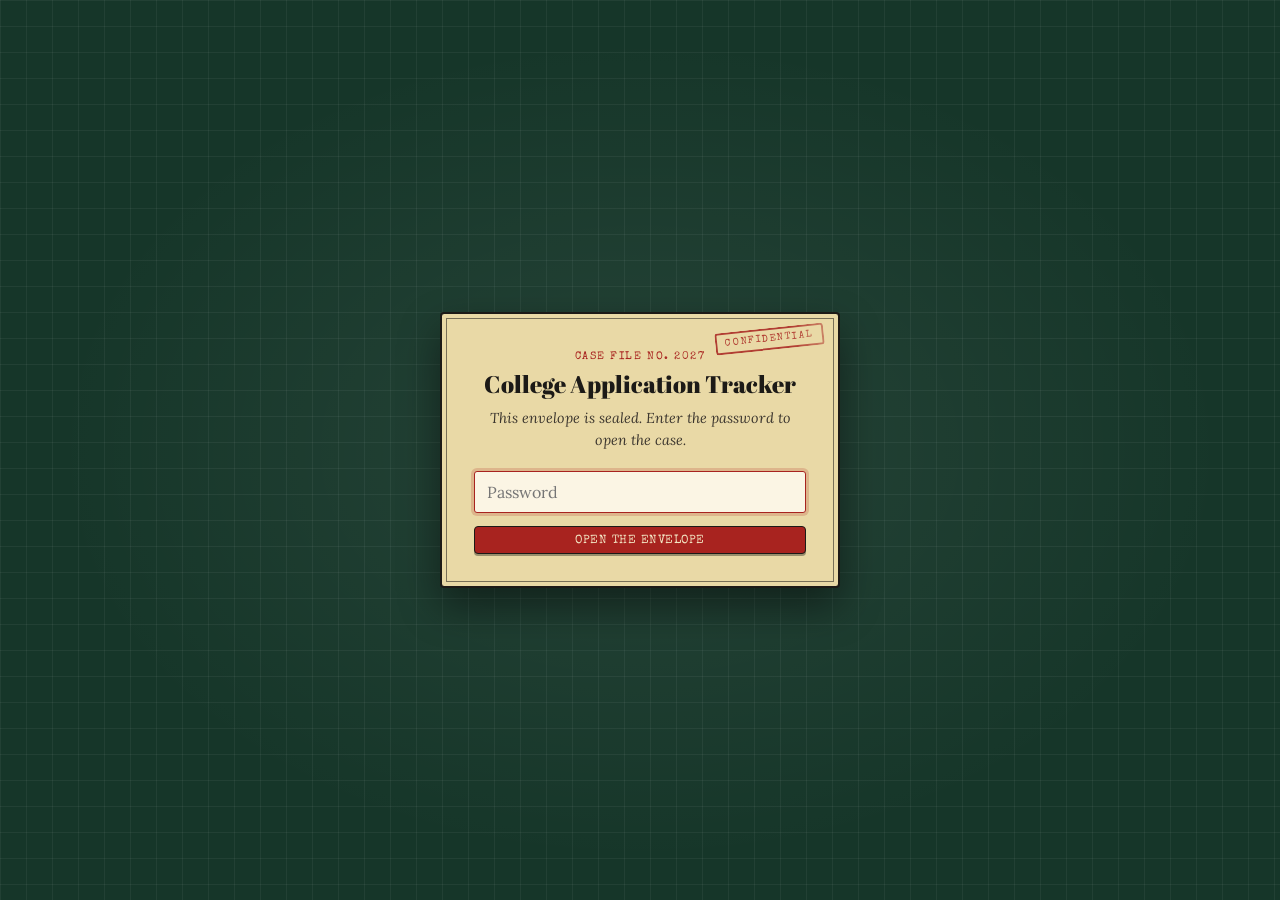
<file: index.html>
<!DOCTYPE html>
<html lang="en">
<head>
  <meta charset="UTF-8">
  <meta name="viewport" content="width=device-width, initial-scale=1.0">
  <title>College Application Tracker &mdash; Case File 2027</title>
  <link rel="preconnect" href="https://fonts.googleapis.com">
  <link rel="preconnect" href="https://fonts.gstatic.com" crossorigin>
  <link href="https://fonts.googleapis.com/css2?family=Abril+Fatface&family=Special+Elite&family=Lora:ital,wght@0,400;0,600;0,700;1,400&display=swap" rel="stylesheet">
  <link rel="stylesheet" href="style.css">
</head>
<body class="locked">
  <!-- Password gate: shown until the correct password is entered. -->
  <div class="auth-gate" id="auth-gate">
    <form class="auth-box" id="auth-form" autocomplete="off">
      <span class="stamp">Confidential</span>
      <p class="auth-eyebrow">Case File No. 2027</p>
      <h1 class="auth-title">College Application Tracker</h1>
      <p class="auth-prompt">This envelope is sealed. Enter the password to open the case.</p>
      <input type="password" id="auth-input" class="auth-input"
             placeholder="Password" autocomplete="current-password" aria-label="Password" />
      <button type="submit" class="btn btn-primary auth-submit">Open the envelope</button>
      <p class="auth-error" id="auth-error" hidden>Incorrect password &mdash; try again.</p>
    </form>
  </div>

  <div class="board">
  <header class="board-head">
    <div class="brand">
      <span class="brand-mark" aria-hidden="true">
        <svg viewBox="0 0 24 24" width="22" height="22" fill="none" stroke="currentColor" stroke-width="2.4" stroke-linecap="round"><circle cx="10" cy="10" r="6.5"/><path d="M15 15l6 6"/></svg>
      </span>
      <div class="brand-text">
        <h1>College Application Tracker</h1>
        <p class="subtitle">Case file &bull; 2026&ndash;27 application cycle &bull; entering Fall 2027</p>
      </div>
    </div>

    <!-- Stats Dashboard: one card per suspect -->
    <section class="stats-bar" id="stats-bar" aria-label="Application counts">
      <div class="stat-card stat-total">
        <span class="stat-number" id="stat-total">0</span>
        <span class="stat-label">Total</span>
      </div>
      <div class="stat-card stat-researching">
        <span class="stat-number" id="stat-researching">0</span>
        <span class="stat-label">Researching</span>
      </div>
      <div class="stat-card stat-in-progress">
        <span class="stat-number" id="stat-in-progress">0</span>
        <span class="stat-label">In Progress</span>
      </div>
      <div class="stat-card stat-submitted">
        <span class="stat-number" id="stat-submitted">0</span>
        <span class="stat-label">Submitted</span>
      </div>
      <div class="stat-card stat-accepted">
        <span class="stat-number" id="stat-accepted">0</span>
        <span class="stat-label">Accepted</span>
      </div>
      <div class="stat-card stat-rejected">
        <span class="stat-number" id="stat-rejected">0</span>
        <span class="stat-label">Rejected</span>
      </div>
    </section>
  </header>

  <main>
    <!-- Controls -->
    <section class="controls">
      <button class="btn btn-primary" id="btn-add">+ Add College</button>
      <button class="btn btn-secondary" id="btn-bulk-add">Bulk Add</button>
    <section class="profile-panel" id="profile-panel">
      <button class="profile-toggle" id="profile-toggle">
        <span class="profile-toggle-label">My Profile</span>
        <span class="profile-toggle-summary" id="profile-summary"></span>
        <span class="profile-toggle-arrow" id="profile-arrow">&#9660;</span>
      </button>
      <div class="profile-body" id="profile-body" hidden>
        <p class="panel-room">The Study &mdash; your credentials, used to score fit</p>
        <div class="form-row">
          <div class="form-group">
            <label for="profile-gpa">GPA (unweighted, 0&ndash;4.0)</label>
            <input type="number" id="profile-gpa" min="0" max="4.0" step="0.01" placeholder="e.g. 3.85" />
          </div>
          <div class="form-group">
            <label for="profile-sat">SAT Score (400&ndash;1600)</label>
            <input type="number" id="profile-sat" min="400" max="1600" step="10" placeholder="e.g. 1450" />
          </div>
          <div class="form-group">
            <label for="profile-act">ACT Score (1&ndash;36)</label>
            <input type="number" id="profile-act" min="1" max="36" step="1" placeholder="e.g. 33" />
          </div>
        </div>
        <div class="form-row">
          <div class="form-group">
            <label for="profile-aps">AP / IB / Honors Courses</label>
            <input type="number" id="profile-aps" min="0" step="1" placeholder="e.g. 8" />
          </div>
          <div class="form-group">
            <label for="profile-ec-strength">Extracurricular Strength</label>
            <select id="profile-ec-strength">
              <option value="">-- Select --</option>
              <option value="1">Low</option>
              <option value="2">Average</option>
              <option value="3">Strong</option>
              <option value="4">Exceptional</option>
            </select>
          </div>
          <div class="form-group">
            <label>&nbsp;</label>
            <button class="btn btn-primary" id="profile-save">Save Profile</button>
          </div>
        </div>
      </div>
    </section>

    <section class="ranker-panel" id="ranker-panel">
      <button class="ranker-toggle" id="ranker-toggle">
        <span class="ranker-toggle-label">Preference Ranker</span>
        <span class="ranker-toggle-summary" id="ranker-summary"></span>
        <span class="ranker-toggle-arrow" id="ranker-arrow">&#9660;</span>
      </button>
      <div class="ranker-body" id="ranker-body" hidden>
        <p class="panel-room">The Library &mdash; order the suspects by preference</p>
        <p class="ranker-instructions">Drag colleges to order them by personal preference &mdash; <strong>#1 is your top choice</strong>. Use the arrows if you prefer not to drag. Your ranking is saved automatically.</p>
        <ol class="ranker-list" id="ranker-list"></ol>
      </div>
    </section>

      <button class="btn btn-secondary" id="btn-export">Export</button>
      <button class="btn btn-secondary" id="btn-import">Import</button>
      <button class="btn btn-secondary" id="btn-sync">Sync</button>
      <input type="file" id="import-file" accept="application/json,.json" hidden />
      <div class="controls-right">
        <div class="view-toggle" role="group" aria-label="View">
          <button type="button" class="view-btn" id="view-board" aria-pressed="true">Board</button>
          <button type="button" class="view-btn" id="view-table" aria-pressed="false">Ledger</button>
        </div>
        <input type="text" id="search-input" placeholder="Search colleges..." aria-label="Search colleges" />
        <select id="filter-status" aria-label="Filter by status">
          <option value="all">All statuses</option>
          <option value="Researching">Researching</option>
          <option value="In Progress">In Progress</option>
          <option value="Submitted">Submitted</option>
          <option value="Accepted">Accepted</option>
          <option value="Rejected">Rejected</option>
          <option value="Waitlisted">Waitlisted</option>
          <option value="Deferred">Deferred</option>
          <option value="Withdrawn">Withdrawn</option>
        </select>
        <select id="sort-by" aria-label="Sort">
          <option value="preference">Sort: Preference</option>
          <option value="deadline">Sort: Deadline</option>
          <option value="name">Sort: Name</option>
          <option value="status">Sort: Status</option>
          <option value="added">Sort: Date Added</option>
          <option value="fit">Sort: Fit</option>
        </select>
      </div>
    </section>

    <!-- Game Board: one room per college -->
    <section class="game-board" id="game-board" aria-label="College board">
      <div class="room-grid" id="room-grid"></div>
      <div class="empty-state board-empty" id="board-empty" hidden>
        <p>No suspects on the board yet. Click <strong>+ Add College</strong> to open the case.</p>
      </div>
    </section>

    <!-- Application Table (the ledger view) -->
    <section class="table-container" id="table-container" hidden>
      <table id="app-table">
        <thead>
          <tr>
            <th class="col-rank">Rank</th>
            <th class="col-name">College</th>
            <th class="col-fit">Fit</th>
            <th class="col-enrollment">Size</th>
            <th class="col-programs">Programs</th>
            <th class="col-type">Type</th>
            <th class="col-deadline">Deadline</th>
            <th class="col-status">Status</th>
            <th class="col-checklist" title="Essays, Letters of Rec, Transcript, Test Scores, Financial Aid, Interview">Notebook</th>
            <th class="col-decision">Decision</th>
            <th class="col-notes">Notes</th>
            <th class="col-actions"><span class="sr-only">Actions</span></th>
          </tr>
        </thead>
        <tbody id="app-tbody">
        </tbody>
      </table>
      <div class="empty-state" id="empty-state">
        <p>No suspects on the board yet. Click <strong>+ Add College</strong> to open the case.</p>
      </div>
    </section>

    <p class="storage-note">Saved in this browser automatically. <strong>Export</strong> downloads a backup, <strong>Import</strong> restores it elsewhere. <span id="sync-status" class="sync-status"></span></p>
  </main>
  </div><!-- /.board -->

  <!-- Add/Edit Modal -->
  <div class="modal-overlay" id="modal-overlay">
    <div class="modal">
      <div class="modal-header">
        <h2 id="modal-title">Add College</h2>
        <span class="stamp" aria-hidden="true">Confidential</span>
        <button class="modal-close" id="modal-close" aria-label="Close">&times;</button>
      </div>
      <form id="app-form">
        <div class="form-row">
          <div class="form-group">
            <label for="college-name">College Name *</label>
            <input type="text" id="college-name" required placeholder="e.g. Brown University" />
          </div>
          <div class="form-group">
            <label for="college-location">Location</label>
            <input type="text" id="college-location" placeholder="e.g. Providence, RI" />
          </div>
        </div>
        <div class="form-row">
          <div class="form-group">
            <label for="app-type">Application Type</label>
            <select id="app-type">
              <option value="Regular Decision">Regular Decision</option>
              <option value="Early Action">Early Action</option>
              <option value="Restrictive Early Action">Restrictive Early Action</option>
              <option value="Early Decision">Early Decision</option>
              <option value="Early Decision II">Early Decision II</option>
              <option value="Rolling">Rolling</option>
            </select>
          </div>
          <div class="form-group">
            <label for="app-deadline">Deadline</label>
            <input type="date" id="app-deadline" />
          </div>
        </div>
        <div class="form-row">
          <div class="form-group">
            <label for="app-status">Status</label>
            <select id="app-status">
              <option value="Researching">Researching</option>
              <option value="In Progress">In Progress</option>
              <option value="Submitted">Submitted</option>
              <option value="Accepted">Accepted</option>
              <option value="Rejected">Rejected</option>
              <option value="Waitlisted">Waitlisted</option>
              <option value="Deferred">Deferred</option>
              <option value="Withdrawn">Withdrawn</option>
            </select>
          </div>
          <div class="form-group">
            <label for="decision-date">Decision Date</label>
            <input type="date" id="decision-date" />
          </div>
        </div>
        <div class="form-row">
          <div class="form-group">
            <label for="app-portal">Application Portal URL</label>
            <input type="url" id="app-portal" placeholder="https://..." />
          </div>
          <div class="form-group">
            <label for="app-fee">Application Fee ($)</label>
            <input type="number" id="app-fee" min="0" step="1" placeholder="0" />
          </div>
          <div class="form-group">
            <label for="college-enrollment">Undergraduate Enrollment</label>
            <input type="number" id="college-enrollment" min="0" step="1" placeholder="e.g. 7200" />
          </div>
        </div>
        <div class="form-row">
          <div class="form-group full-width autofill-group">
            <button type="button" class="btn btn-secondary" id="btn-autofill">&#10024; Auto-Fill Stats</button>
            <span id="autofill-status" class="autofill-status" hidden></span>
            <span class="autofill-hint">Fills the blank stat fields below from the built-in list or public College Scorecard data.</span>
          </div>
        </div>
        <div class="form-row">
          <div class="form-group">
            <label for="college-avg-gpa">Avg Admitted GPA</label>
            <input type="number" id="college-avg-gpa" min="0" max="4.0" step="0.01" placeholder="e.g. 3.9" />
          </div>
          <div class="form-group">
            <label for="college-sat-mid">SAT Middle 50% (low&ndash;high)</label>
            <div class="range-inputs">
              <input type="number" id="college-sat-low" min="400" max="1600" step="1" placeholder="Low" />
              <span class="range-sep">&ndash;</span>
              <input type="number" id="college-sat-high" min="400" max="1600" step="1" placeholder="High" />
            </div>
          </div>
          <div class="form-group">
            <label for="college-accept-rate">Acceptance Rate (%)</label>
            <input type="number" id="college-accept-rate" min="0" max="100" step="any" placeholder="e.g. 5.5" />
          </div>
        </div>
        <div class="form-row checklist-section">
          <div class="form-group full-width">
            <label>Checklist</label>
            <div class="checklist">
              <label class="check-item"><input type="checkbox" id="chk-essay" /> Essays</label>
              <label class="check-item"><input type="checkbox" id="chk-lor" /> Letters of Rec</label>
              <label class="check-item"><input type="checkbox" id="chk-transcript" /> Transcript</label>
              <label class="check-item"><input type="checkbox" id="chk-scores" /> Test Scores</label>
              <label class="check-item"><input type="checkbox" id="chk-financial" /> Financial Aid</label>
              <label class="check-item"><input type="checkbox" id="chk-interview" /> Interview</label>
            </div>
          </div>
        </div>
        <div class="form-group full-width">
          <label for="app-visit-date">Campus Visit Date</label>
          <input type="date" id="app-visit-date" />
        </div>
        <div class="form-group full-width">
          <label for="app-visit-notes">Visit Notes &amp; Impressions</label>
          <textarea id="app-visit-notes" rows="3" placeholder="Tour guide, campus vibe, dorms, dining, students you met, what stood out..."></textarea>
        </div>
        <div class="form-group full-width">
          <label for="app-notes">Notes</label>
          <textarea id="app-notes" rows="3" placeholder="Any extra notes..."></textarea>
        </div>
        <div class="form-actions">
          <button type="button" class="btn btn-secondary" id="btn-cancel">Cancel</button>
          <button type="submit" class="btn btn-primary" id="btn-save">Save</button>
        </div>
      </form>
    </div>
  </div>

  <!-- Delete Confirmation Modal -->
  <div class="modal-overlay" id="delete-modal-overlay">
    <div class="modal modal-small">
      <div class="modal-header">
        <h2>Confirm Delete</h2>
        <button class="modal-close" id="delete-modal-close" aria-label="Close">&times;</button>
      </div>
      <p id="delete-msg">Are you sure you want to delete this application?</p>
      <div class="form-actions">
        <button class="btn btn-secondary" id="delete-cancel">Cancel</button>
        <button class="btn btn-danger" id="delete-confirm">Delete</button>
      </div>
    </div>
  </div>

  <!-- Bulk Add Modal -->
  <div class="modal-overlay" id="bulk-modal-overlay">
    <div class="modal">
      <div class="modal-header">
        <h2>Bulk Add Colleges</h2>
        <span class="stamp" aria-hidden="true">Confidential</span>
        <button class="modal-close" id="bulk-modal-close" aria-label="Close">&times;</button>
      </div>
      <p class="bulk-instructions">Enter one college per line. Add a location after a comma or in parentheses &mdash; e.g. <code>Brown University, Providence RI</code> or <code>Cornell University (Ithaca, NY)</code>.</p>
      <textarea id="bulk-textarea" rows="10" placeholder="Harvard University, Cambridge MA
Cornell University (Ithaca, NY)
Williams College (Williamstown, MA)
..."></textarea>
      <div class="form-row bulk-defaults">
        <div class="form-group">
          <label for="bulk-type">Default Application Type</label>
          <select id="bulk-type">
            <option value="Regular Decision">Regular Decision</option>
            <option value="Early Action">Early Action</option>
            <option value="Restrictive Early Action">Restrictive Early Action</option>
            <option value="Early Decision">Early Decision</option>
            <option value="Early Decision II">Early Decision II</option>
            <option value="Rolling">Rolling</option>
          </select>
        </div>
        <div class="form-group">
          <label for="bulk-status">Default Status</label>
          <select id="bulk-status">
            <option value="Researching">Researching</option>
            <option value="In Progress">In Progress</option>
            <option value="Submitted">Submitted</option>
          </select>
        </div>
      </div>
      <div id="bulk-preview" class="bulk-preview" hidden></div>
      <div class="form-actions">
        <button class="btn btn-secondary" id="bulk-cancel">Cancel</button>
        <button class="btn btn-primary" id="bulk-submit">Add Colleges</button>
      </div>
    </div>
  </div>

  <!-- Sync Settings Modal -->
  <div class="modal-overlay" id="sync-modal-overlay">
    <div class="modal">
      <div class="modal-header">
        <h2>Cross-Device Sync</h2>
        <button class="modal-close" id="sync-modal-close" aria-label="Close">&times;</button>
      </div>
      <p class="sync-help">Store your tracker data in a private GitHub Gist so it stays in sync across every device you sign in on. Paste a GitHub personal access token with the <code>gist</code> scope and the ID of an (initially empty) private gist.</p>
      <div class="form-group full-width">
        <label for="sync-token">GitHub Personal Access Token</label>
        <input type="password" id="sync-token" placeholder="ghp_..." autocomplete="off" />
        <span class="sync-hint"><a href="https://github.com/settings/tokens/new?scopes=gist&description=College%20Tracker%20Sync" target="_blank" rel="noopener noreferrer">Create one &rarr;</a> (only the <code>gist</code> scope is needed)</span>
      </div>
      <div class="form-group full-width">
        <label for="sync-gist">Gist ID</label>
        <input type="text" id="sync-gist" placeholder="e.g. 5e7c8f3a1b9c..." autocomplete="off" />
        <span class="sync-hint">The hex string at the end of the gist URL, e.g. <code>gist.github.com/you/<strong>5e7c8f3a1b9c</strong></code></span>
      </div>
      <div id="sync-modal-status" class="sync-modal-status" hidden></div>
      <div class="form-actions">
        <button type="button" class="btn btn-danger" id="sync-disconnect" hidden>Disconnect</button>
        <button type="button" class="btn btn-secondary" id="sync-cancel">Cancel</button>
        <button type="button" class="btn btn-primary" id="sync-connect">Connect</button>
      </div>
    </div>
  </div>

  <script src="auth.js"></script>
  <script src="app.js"></script>
</body>
</html>
</file>
<file: style.css>
/* ==========================================================================
   College Application Tracker — "Clue" board theme
   Mahogany frame, green felt board with the hallway grid, parchment room
   cards outlined in ink, and the six suspects' colours for status.
   The page is a fixed-height board on desktop: header, one toolbar row,
   then the table fills what is left and scrolls inside its own room.
   ========================================================================== */

*, *::before, *::after {
  box-sizing: border-box;
  margin: 0;
  padding: 0;
}

:root {
  /* Board */
  --wood: #3a2114;
  --wood-light: #5c3a24;
  --felt: #1f4a37;
  --felt-dark: #163629;
  --felt-line: rgba(255, 255, 255, 0.05);

  /* Rooms & cards */
  --parchment: #f3e6c4;
  --parchment-dark: #e6d5a8;
  --parchment-deep: #d9c48f;
  --manila: #e9d9a6;

  /* Ink & brass */
  --ink: #1c1a17;
  --ink-soft: #3d372f;
  --ink-muted: #6f6350;
  --brass: #c9a24a;
  --brass-dark: #9c7a2e;

  /* Suspects */
  --scarlet: #a8231f;
  --scarlet-dark: #7f1a17;
  --mustard: #d19b17;
  --mustard-dark: #8c6608;
  --white: #ece7da;
  --green: #2f7a4b;
  --peacock: #1f5c9a;
  --plum: #6d2f7c;
  --orchid: #b0498a;
  --grey: #857c6e;

  --radius: 4px;
  --shadow: 0 1px 2px rgba(0, 0, 0, 0.25), 0 6px 18px rgba(0, 0, 0, 0.22);
  --shadow-lg: 0 18px 40px rgba(0, 0, 0, 0.45);

  --font-display: "Abril Fatface", "Playfair Display", Georgia, serif;
  --font-type: "Special Elite", "Courier New", Courier, monospace;
  --font-body: "Lora", Georgia, "Times New Roman", serif;
}

html {
  height: 100%;
}

body {
  height: 100%;
  padding: 10px;
  overflow: hidden;
  font-family: var(--font-body);
  font-size: 15px;
  line-height: 1.5;
  color: var(--ink);
  background: var(--wood);
  background-image:
    repeating-linear-gradient(90deg, rgba(0, 0, 0, 0.12) 0 2px, transparent 2px 9px),
    linear-gradient(180deg, #4a2b19 0%, #331c10 100%);
}

.sr-only {
  position: absolute;
  width: 1px;
  height: 1px;
  overflow: hidden;
  clip: rect(0 0 0 0);
  white-space: nowrap;
}

/* === The board ============================================================ */
.board {
  display: flex;
  flex-direction: column;
  height: 100%;
  border: 2px solid var(--brass);
  outline: 1px solid rgba(0, 0, 0, 0.5);
  box-shadow: inset 0 0 0 1px rgba(0, 0, 0, 0.45), var(--shadow-lg);
  background-color: var(--felt);
  background-image:
    linear-gradient(var(--felt-line) 1px, transparent 1px),
    linear-gradient(90deg, var(--felt-line) 1px, transparent 1px),
    radial-gradient(ellipse at center, rgba(255, 255, 255, 0.06), transparent 65%);
  background-size: 26px 26px, 26px 26px, 100% 100%;
}

/* === Header: the title plaque and the suspect line-up ===================== */
.board-head {
  display: flex;
  align-items: center;
  justify-content: space-between;
  gap: 1rem 1.5rem;
  flex-wrap: wrap;
  padding: 0.75rem 1.1rem 0.6rem;
  border-bottom: 1px solid rgba(201, 162, 74, 0.4);
  color: var(--parchment);
}

.brand {
  display: flex;
  align-items: center;
  gap: 0.75rem;
  min-width: 0;
}

.brand-mark {
  flex-shrink: 0;
  display: inline-flex;
  align-items: center;
  justify-content: center;
  width: 42px;
  height: 42px;
  border-radius: 50%;
  background: var(--scarlet);
  color: var(--parchment);
  border: 2px solid var(--parchment);
  box-shadow: 0 0 0 2px var(--scarlet-dark), 0 3px 8px rgba(0, 0, 0, 0.4);
}

.brand-text h1 {
  font-family: var(--font-display);
  font-weight: 400;
  font-size: 1.55rem;
  line-height: 1.1;
  letter-spacing: 0.02em;
  color: var(--parchment);
  text-shadow: 0 2px 0 rgba(0, 0, 0, 0.35);
  white-space: nowrap;
}

.subtitle {
  font-family: var(--font-type);
  font-size: 0.72rem;
  letter-spacing: 0.06em;
  text-transform: uppercase;
  color: var(--brass);
  margin-top: 0.15rem;
  white-space: nowrap;
}

/* Stats: six small cards, each with a suspect's pawn */
.stats-bar {
  display: flex;
  gap: 0.4rem;
  flex-wrap: wrap;
  margin-left: auto;
}

.stat-card {
  --pawn: var(--brass);
  display: flex;
  align-items: center;
  gap: 0.45rem;
  min-width: 96px;
  padding: 0.3rem 0.6rem 0.3rem 0.5rem;
  background: var(--parchment);
  color: var(--ink);
  border: 1.5px solid var(--ink);
  border-radius: var(--radius);
  box-shadow: inset 0 0 0 2px var(--parchment), inset 0 0 0 3px rgba(28, 26, 23, 0.35), 0 2px 4px rgba(0, 0, 0, 0.3);
}

.stat-card::before {
  content: "";
  flex-shrink: 0;
  width: 14px;
  height: 14px;
  border-radius: 50%;
  background: radial-gradient(circle at 35% 30%, rgba(255, 255, 255, 0.55), transparent 45%), var(--pawn);
  border: 1.5px solid var(--ink);
}

.stat-card.stat-researching { --pawn: var(--white); }
.stat-card.stat-in-progress { --pawn: var(--mustard); }
.stat-card.stat-submitted   { --pawn: var(--peacock); }
.stat-card.stat-accepted    { --pawn: var(--green); }
.stat-card.stat-rejected    { --pawn: var(--scarlet); }

.stat-number {
  font-family: var(--font-display);
  font-size: 1.25rem;
  line-height: 1;
}

.stat-label {
  font-family: var(--font-type);
  font-size: 0.62rem;
  text-transform: uppercase;
  letter-spacing: 0.06em;
  color: var(--ink-muted);
  line-height: 1.1;
}

/* === Main ================================================================= */
main {
  flex: 1 1 auto;
  min-height: 0;
  display: flex;
  flex-direction: column;
  padding: 0.7rem 1.1rem 0.5rem;
}

/* === Toolbar ============================================================== */
.controls {
  flex-shrink: 0;
  display: flex;
  flex-wrap: wrap;
  gap: 0.45rem;
  align-items: center;
  margin-bottom: 0.7rem;
}

.controls-right {
  display: flex;
  gap: 0.45rem;
  flex-wrap: wrap;
  margin-left: auto;
}

.controls input[type="text"],
.controls select {
  padding: 0.42rem 0.65rem;
  border: 1.5px solid var(--ink);
  border-radius: var(--radius);
  font-family: var(--font-body);
  font-size: 0.82rem;
  background: var(--parchment);
  color: var(--ink);
}

.controls input[type="text"] {
  width: 140px;
}

.controls input[type="text"]:focus,
.controls select:focus {
  outline: none;
  border-color: var(--brass);
  box-shadow: 0 0 0 3px rgba(201, 162, 74, 0.35);
}

/* View toggle: Board (the game board) or Ledger (the table) */
.view-toggle {
  display: inline-flex;
  border: 1.5px solid var(--ink);
  border-radius: var(--radius);
  overflow: hidden;
  box-shadow: 0 2px 0 rgba(0, 0, 0, 0.35);
}

.view-btn {
  padding: 0.4rem 0.7rem;
  border: none;
  background: var(--parchment);
  color: var(--ink);
  font-family: var(--font-type);
  font-size: 0.76rem;
  letter-spacing: 0.04em;
  text-transform: uppercase;
  cursor: pointer;
}

.view-btn + .view-btn {
  border-left: 1.5px solid var(--ink);
}

.view-btn:hover {
  background: var(--parchment-dark);
}

.view-btn[aria-pressed="true"] {
  background: var(--ink);
  color: var(--parchment);
}

.view-btn:focus-visible {
  outline: 2px solid var(--brass);
  outline-offset: -3px;
}

/* === Buttons ============================================================== */
.btn {
  display: inline-flex;
  align-items: center;
  gap: 0.35rem;
  padding: 0.4rem 0.6rem;
  border: 1.5px solid var(--ink);
  border-radius: var(--radius);
  font-family: var(--font-type);
  font-size: 0.78rem;
  letter-spacing: 0.04em;
  text-transform: uppercase;
  cursor: pointer;
  transition: background 0.15s, transform 0.08s, box-shadow 0.15s;
  box-shadow: 0 2px 0 rgba(0, 0, 0, 0.35);
}

.btn:active {
  transform: translateY(1px);
  box-shadow: 0 1px 0 rgba(0, 0, 0, 0.35);
}

.btn:focus-visible {
  outline: 2px solid var(--brass);
  outline-offset: 2px;
}

.btn-primary {
  background: var(--scarlet);
  color: var(--parchment);
}
.btn-primary:hover {
  background: var(--scarlet-dark);
}

.btn-secondary {
  background: var(--parchment);
  color: var(--ink);
}
.btn-secondary:hover {
  background: var(--parchment-dark);
}

.btn-danger {
  background: var(--ink);
  color: var(--parchment);
}
.btn-danger:hover {
  background: var(--scarlet-dark);
}

.btn-icon {
  background: none;
  border: none;
  font-size: 0.95rem;
  line-height: 1;
  cursor: pointer;
  padding: 0.2rem 0.3rem;
  border-radius: 3px;
  color: var(--ink-soft);
  transition: background 0.15s, color 0.15s;
}
.btn-icon:hover {
  background: rgba(28, 26, 23, 0.1);
  color: var(--ink);
}
.btn-icon:disabled {
  opacity: 0.25;
  cursor: not-allowed;
}

/* === Toolbar panels (profile + ranker) ==================================== */
.profile-panel,
.ranker-panel {
  position: relative;
}

.profile-toggle,
.ranker-toggle {
  display: inline-flex;
  align-items: center;
  gap: 0.5rem;
  max-width: 300px;
  padding: 0.4rem 0.7rem;
  background: var(--parchment);
  color: var(--ink);
  border: 1.5px solid var(--ink);
  border-radius: var(--radius);
  box-shadow: 0 2px 0 rgba(0, 0, 0, 0.35);
  cursor: pointer;
  font-family: var(--font-body);
  font-size: 0.8rem;
  text-align: left;
}
.profile-toggle:hover,
.ranker-toggle:hover {
  background: var(--parchment-dark);
}
.profile-toggle:focus-visible,
.ranker-toggle:focus-visible {
  outline: 2px solid var(--brass);
  outline-offset: 2px;
}

.profile-toggle-label,
.ranker-toggle-label {
  font-family: var(--font-type);
  font-size: 0.74rem;
  text-transform: uppercase;
  letter-spacing: 0.05em;
  white-space: nowrap;
}

.profile-toggle-summary,
.ranker-toggle-summary {
  max-width: 120px;
  color: var(--ink-muted);
  font-size: 0.76rem;
  font-style: italic;
  white-space: nowrap;
  overflow: hidden;
  text-overflow: ellipsis;
}

.profile-toggle-arrow,
.ranker-toggle-arrow {
  font-size: 0.6rem;
  color: var(--ink-muted);
}

.profile-body,
.ranker-body {
  position: absolute;
  top: calc(100% + 8px);
  left: 0;
  z-index: 60;
  width: min(640px, calc(100vw - 3rem));
  padding: 0.9rem 1rem 1rem;
  background: var(--parchment);
  border: 2px solid var(--ink);
  border-radius: var(--radius);
  box-shadow: inset 0 0 0 3px var(--parchment), inset 0 0 0 4px var(--ink), var(--shadow-lg);
}

.profile-body[hidden],
.ranker-body[hidden] {
  display: none;
}

.panel-room {
  font-family: var(--font-type);
  font-size: 0.7rem;
  letter-spacing: 0.06em;
  text-transform: uppercase;
  color: var(--scarlet);
  margin-bottom: 0.7rem;
  padding-bottom: 0.4rem;
  border-bottom: 1px dashed rgba(28, 26, 23, 0.35);
}

/* === The game board ======================================================= */
/* The play area is the hallway: mustard squares ruled in ink. Each college
   is a room with double walls and a door onto the hallway. */
.game-board {
  --hall: #dcc98c;
  --hall-line: rgba(74, 52, 12, 0.28);
  flex: 1 1 auto;
  min-height: 0;
  overflow: auto;
  padding: 14px;
  background-color: var(--hall);
  background-image:
    linear-gradient(var(--hall-line) 1px, transparent 1px),
    linear-gradient(90deg, var(--hall-line) 1px, transparent 1px);
  background-size: 22px 22px;
  background-position: -1px -1px;
  border: 2px solid var(--ink);
  border-radius: var(--radius);
  box-shadow: inset 0 0 0 3px var(--hall), inset 0 0 0 4px var(--ink), var(--shadow);
  scrollbar-color: var(--brass-dark) var(--parchment-dark);
}

.game-board[hidden],
.table-container[hidden] {
  display: none;
}

.room-grid {
  --room-min-h: 124px;
  display: grid;
  grid-template-columns: repeat(auto-fill, minmax(150px, 1fr));
  grid-auto-rows: minmax(var(--room-min-h), 1fr);
  grid-auto-flow: dense;
  gap: 14px;
  min-height: 100%;
}

.room {
  --pawn: var(--grey);
  position: relative;
  display: flex;
  flex-direction: column;
  gap: 0;
  min-width: 0;
  min-height: 0;
  padding: 0.55rem 0.6rem 0.7rem;
  background: var(--parchment);
  border: 2px solid var(--ink);
  border-radius: 3px;
  box-shadow: inset 0 0 0 2px var(--parchment), inset 0 0 0 3px rgba(28, 26, 23, 0.55), 0 2px 0 rgba(0, 0, 0, 0.25);
  cursor: pointer;
  transition: transform 0.12s, box-shadow 0.12s;
}

.room:hover,
.room:focus-visible {
  transform: translateY(-2px);
  box-shadow: inset 0 0 0 2px var(--parchment), inset 0 0 0 3px rgba(28, 26, 23, 0.55), 0 8px 18px rgba(0, 0, 0, 0.35);
  outline: none;
}

.room:focus-visible {
  border-color: var(--brass);
}

/* The door: a gap in the bottom wall opening onto the hallway */
.room::after {
  content: "";
  position: absolute;
  left: 50%;
  bottom: -2px;
  width: 24px;
  height: 7px;
  transform: translateX(-50%);
  background: var(--hall);
  border: 2px solid var(--ink);
  border-bottom: none;
  border-radius: 3px 3px 0 0;
}

.room.is-overdue {
  border-color: var(--scarlet);
}

.room.is-overdue::after {
  border-color: var(--scarlet);
}

.room.status-withdrawn,
.room.status-rejected {
  background: var(--parchment-dark);
}

.room.status-withdrawn .room-name,
.room.status-rejected .room-name {
  color: var(--ink-muted);
}

.room-rank {
  position: absolute;
  top: 0.4rem;
  left: 0.45rem;
  min-width: 22px;
  height: 22px;
  padding: 0 0.3rem;
  line-height: 20px;
  text-align: center;
  background: var(--scarlet);
  color: var(--parchment);
  border: 1px solid var(--ink);
  border-radius: 999px;
  font-family: var(--font-type);
  font-size: 0.68rem;
}

/* The suspect's pawn standing in the room */
.room-pawn {
  position: absolute;
  top: 0.4rem;
  right: 0.45rem;
  width: 18px;
  height: 18px;
  border-radius: 50%;
  border: 1.5px solid var(--ink);
  background: radial-gradient(circle at 35% 30%, rgba(255, 255, 255, 0.6), transparent 45%), var(--pawn);
  box-shadow: 0 1px 2px rgba(0, 0, 0, 0.35);
}

.room-visited {
  position: absolute;
  top: 0.35rem;
  right: 1.85rem;
  font-size: 0.72rem;
  color: var(--green);
}

.room-name {
  height: 33px;
  margin: 0.15rem 1.35rem 0;
  font-family: var(--font-display);
  font-weight: 400;
  font-size: 0.8rem;
  line-height: 1.15;
  letter-spacing: 0.03em;
  text-transform: uppercase;
  text-align: center;
  color: var(--ink);
  display: -webkit-box;
  -webkit-line-clamp: 2;
  -webkit-box-orient: vertical;
  overflow: hidden;
}

.room-name--long {
  font-size: 0.6rem;
  line-height: 1.12;
  letter-spacing: 0.02em;
  -webkit-line-clamp: 3;
}

.room-loc {
  font-size: 0.68rem;
  line-height: 1.3;
  font-style: italic;
  text-align: center;
  color: var(--ink-muted);
  white-space: nowrap;
  overflow: hidden;
  text-overflow: ellipsis;
}

.room-deadline {
  margin-top: auto;
  padding-top: 0.3rem;
  font-family: var(--font-type);
  font-size: 0.66rem;
  letter-spacing: 0.03em;
  text-align: center;
  color: var(--ink-soft);
  white-space: nowrap;
}

.room-deadline .deadline-tag {
  margin-left: 0.25rem;
}

.room-row {
  display: flex;
  justify-content: center;
  align-items: center;
  flex-wrap: wrap;
  gap: 0.25rem;
  margin-top: 0.2rem;
}

.room-row .status-badge {
  font-size: 0.6rem;
  padding: 0.05rem 0.4rem 0.05rem 0.3rem;
}

.room-row .fit-badge {
  font-size: 0.58rem;
  padding: 0.08rem 0.35rem;
}

.room-foot {
  display: flex;
  justify-content: space-between;
  align-items: center;
  gap: 0.3rem;
  margin-top: 0.3rem;
}

.room-foot .chk-badge {
  width: 13px;
  height: 13px;
  font-size: 0.52rem;
}

.room-tools {
  display: inline-flex;
  gap: 0;
  opacity: 0;
  transition: opacity 0.12s;
}

.room:hover .room-tools,
.room:focus-within .room-tools {
  opacity: 1;
}

@media (hover: none) {
  .room-tools {
    opacity: 1;
  }
}

.room-tools .btn-icon {
  font-size: 0.7rem;
  padding: 0.1rem 0.15rem;
}

/* The confidential envelope in the middle of the board */
.envelope {
  position: relative;
  grid-column: span 2;
  display: flex;
  flex-direction: column;
  justify-content: center;
  align-items: center;
  gap: 0.1rem;
  min-width: 0;
  min-height: 0;
  padding: 0.6rem 0.9rem;
  overflow: hidden;
  text-align: center;
  background: var(--manila);
  background-image: linear-gradient(180deg, rgba(255, 255, 255, 0.3), transparent 40%);
  border: 2px solid var(--ink);
  border-radius: 3px;
  box-shadow: inset 0 0 0 3px var(--manila), inset 0 0 0 4px rgba(28, 26, 23, 0.55), 0 3px 0 rgba(0, 0, 0, 0.25);
}

/* Envelope flap */
.envelope::before {
  content: "";
  position: absolute;
  inset: 4px 4px auto 4px;
  height: 34%;
  background: linear-gradient(180deg, rgba(0, 0, 0, 0.06), rgba(0, 0, 0, 0));
  clip-path: polygon(0 0, 100% 0, 50% 100%);
  pointer-events: none;
}

.envelope .stamp {
  position: absolute;
  top: 0.5rem;
  right: 0.6rem;
  font-size: 0.6rem;
}

.env-title {
  font-family: var(--font-display);
  font-size: 0.95rem;
  line-height: 1.1;
  letter-spacing: 0.04em;
  text-transform: uppercase;
  color: var(--scarlet);
  margin-bottom: 0.1rem;
}

.env-line {
  max-width: 100%;
  font-family: var(--font-type);
  font-size: 0.62rem;
  letter-spacing: 0.02em;
  color: var(--ink-soft);
  line-height: 1.3;
  white-space: nowrap;
  overflow: hidden;
  text-overflow: ellipsis;
}

.env-line b {
  font-weight: 400;
  color: var(--ink);
}

.board-empty {
  background: var(--parchment);
  border: 2px solid var(--ink);
  border-radius: 3px;
  margin: 2rem auto;
  max-width: 420px;
}

/* === The table room ======================================================= */
.table-container {
  flex: 1 1 auto;
  min-height: 0;
  overflow: auto;
  background: var(--parchment);
  border: 2px solid var(--ink);
  border-radius: var(--radius);
  box-shadow: inset 0 0 0 3px var(--parchment), inset 0 0 0 4px var(--ink), var(--shadow);
  scrollbar-color: var(--brass-dark) var(--parchment-dark);
}

table {
  width: 100%;
  border-collapse: separate;
  border-spacing: 0;
}

thead th {
  position: sticky;
  top: 0;
  z-index: 5;
  text-align: left;
  padding: 0.5rem 0.65rem;
  font-family: var(--font-type);
  font-weight: 400;
  font-size: 0.68rem;
  text-transform: uppercase;
  letter-spacing: 0.08em;
  color: var(--parchment);
  background: var(--ink);
  border-bottom: 2px solid var(--brass);
  white-space: nowrap;
}

thead th:first-child { padding-left: 0.9rem; }
thead th:last-child  { padding-right: 0.9rem; }

tbody td {
  padding: 0.35rem 0.65rem;
  border-bottom: 1px dashed rgba(28, 26, 23, 0.22);
  font-size: 0.8rem;
  line-height: 1.35;
  vertical-align: middle;
  white-space: nowrap;
}

tbody td:first-child { padding-left: 0.9rem; }
tbody td:last-child  { padding-right: 0.9rem; }

tbody tr:nth-child(even) td {
  background: rgba(28, 26, 23, 0.03);
}

tbody tr:hover td {
  background: rgba(209, 155, 23, 0.16);
}

/* Rank */
.col-rank {
  width: 1%;
}

.rank-num {
  font-family: var(--font-type);
  font-size: 0.78rem;
  color: var(--scarlet);
  min-width: 1.9em;
  display: inline-block;
}

.rank-control {
  display: inline-flex;
  flex-direction: row;
  margin-left: 0.1rem;
  vertical-align: middle;
}

.rank-control .btn-icon {
  font-size: 0.55rem;
  padding: 0.15rem 0.15rem;
}

/* College */
.col-name strong {
  font-weight: 700;
  color: var(--ink);
}

.college-location {
  margin-left: 0.4rem;
  font-size: 0.72rem;
  font-style: italic;
  color: var(--ink-muted);
}

.portal-link {
  margin-left: 0.4rem;
  font-family: var(--font-type);
  font-size: 0.66rem;
  text-transform: uppercase;
  letter-spacing: 0.04em;
  color: var(--peacock);
  text-decoration: none;
  border-bottom: 1px dotted var(--peacock);
}
.portal-link:hover {
  color: var(--scarlet);
  border-bottom-color: var(--scarlet);
}

.tp-badge,
.visit-badge {
  display: inline-block;
  margin-left: 0.4rem;
  padding: 0 0.4rem;
  font-family: var(--font-type);
  font-size: 0.62rem;
  letter-spacing: 0.03em;
  text-transform: uppercase;
  line-height: 1.5;
  border: 1px solid currentColor;
  border-radius: 2px;
  cursor: help;
  vertical-align: 1px;
}

.tp-optional { color: var(--mustard-dark); }
.tp-required { color: var(--scarlet); }
.tp-blind    { color: var(--plum); }
.visit-badge { color: var(--green); }

/* Fit */
.col-fit {
  width: 1%;
}

.fit-badge {
  display: inline-flex;
  align-items: center;
  gap: 0.3rem;
  padding: 0.1rem 0.5rem;
  border-radius: 2px;
  font-family: var(--font-type);
  font-size: 0.66rem;
  text-transform: uppercase;
  letter-spacing: 0.04em;
  color: var(--parchment);
  cursor: default;
}

.fit-score {
  font-size: 0.62rem;
  opacity: 0.85;
}

.fit-safety    { background: var(--green); }
.fit-match     { background: var(--peacock); }
.fit-reach     { background: var(--mustard-dark); }
.fit-far-reach { background: var(--scarlet); }
.fit-na        { background: transparent; color: var(--ink-muted); border: 1px dashed var(--ink-muted); }

/* Size */
.col-enrollment {
  width: 1%;
}

.enroll-wrap {
  display: inline-flex;
  align-items: center;
  gap: 0.45rem;
  cursor: help;
}

.enroll-num {
  font-variant-numeric: tabular-nums;
  min-width: 3.2em;
  text-align: right;
}

.enroll-bar {
  display: inline-block;
  width: 40px;
  height: 6px;
  background: rgba(28, 26, 23, 0.15);
  border: 1px solid rgba(28, 26, 23, 0.35);
  border-radius: 1px;
  overflow: hidden;
}

.enroll-fill {
  display: block;
  height: 100%;
  background: var(--brass);
}

.enroll-na,
.prog-na {
  color: var(--ink-muted);
}

/* Programs */
.col-programs {
  width: 1%;
}

.prog-wrap {
  display: inline-flex;
  gap: 0.25rem;
  cursor: help;
}

.prog-badge {
  display: inline-block;
  padding: 0 0.4rem;
  font-family: var(--font-type);
  font-size: 0.62rem;
  letter-spacing: 0.03em;
  text-transform: uppercase;
  line-height: 1.5;
  border: 1px solid currentColor;
  border-radius: 2px;
}

.prog-psych   { color: var(--plum); }
.prog-english { color: var(--peacock); }

/* Type + dates */
.col-type,
.col-deadline,
.col-decision {
  width: 1%;
  font-variant-numeric: tabular-nums;
}

td.col-type {
  font-family: var(--font-type);
  font-size: 0.74rem;
  cursor: help;
}

/* Status: the suspect's pawn beside the name */
.col-status {
  width: 1%;
}

.status-badge {
  --pawn: var(--grey);
  display: inline-flex;
  align-items: center;
  gap: 0.35rem;
  padding: 0.12rem 0.45rem 0.12rem 0.35rem;
  border: 1px solid var(--ink);
  border-radius: 999px;
  background: var(--parchment);
  font-family: var(--font-type);
  font-size: 0.66rem;
  text-transform: uppercase;
  letter-spacing: 0.04em;
  white-space: nowrap;
}

.status-badge::before {
  content: "";
  width: 10px;
  height: 10px;
  border-radius: 50%;
  border: 1px solid var(--ink);
  background: radial-gradient(circle at 35% 30%, rgba(255, 255, 255, 0.55), transparent 45%), var(--pawn);
}

.status-researching { --pawn: var(--white); }
.status-in-progress { --pawn: var(--mustard); }
.status-submitted   { --pawn: var(--peacock); }
.status-accepted    { --pawn: var(--green); }
.status-rejected    { --pawn: var(--scarlet); }
.status-waitlisted  { --pawn: var(--plum); }
.status-deferred    { --pawn: var(--orchid); }
.status-withdrawn   { --pawn: var(--grey); opacity: 0.7; }

/* Deadline tags */
.deadline-tag {
  display: inline-block;
  margin-left: 0.35rem;
  padding: 0 0.35rem;
  font-family: var(--font-type);
  font-size: 0.6rem;
  text-transform: uppercase;
  letter-spacing: 0.04em;
  line-height: 1.5;
  border-radius: 2px;
  color: var(--parchment);
  vertical-align: 1px;
}

.deadline-tag.overdue { background: var(--scarlet); }
.deadline-tag.urgent  { background: var(--mustard-dark); }
.deadline-tag.soon    { background: var(--peacock); }

/* Notebook: the detective's checklist */
.col-checklist {
  width: 1%;
}

.checklist-summary {
  display: inline-flex;
  gap: 2px;
}

.chk-badge {
  display: inline-flex;
  align-items: center;
  justify-content: center;
  width: 15px;
  height: 15px;
  font-size: 0.6rem;
  font-family: var(--font-type);
  border: 1px solid var(--ink);
  border-radius: 2px;
  background: rgba(255, 255, 255, 0.35);
  color: var(--scarlet);
  cursor: help;
}

.chk-badge.chk-done {
  background: var(--green);
  color: var(--parchment);
}

/* Notes + actions */
th.col-notes {
  width: 100%;
}

td.col-notes {
  width: 100%;
  max-width: 0;
  overflow: hidden;
  text-overflow: ellipsis;
  white-space: nowrap;
  color: var(--ink-muted);
  font-size: 0.76rem;
  font-style: italic;
}

.col-actions {
  width: 1%;
  white-space: nowrap;
  text-align: right;
}

.col-actions .btn-icon {
  padding: 0.2rem 0.2rem;
}

/* Empty state */
.empty-state {
  padding: 3rem 1rem;
  text-align: center;
  color: var(--ink-muted);
  font-style: italic;
}

/* Footer note */
.storage-note {
  flex-shrink: 0;
  margin-top: 0.45rem;
  font-family: var(--font-type);
  font-size: 0.66rem;
  letter-spacing: 0.03em;
  color: rgba(243, 230, 196, 0.7);
  text-align: center;
  white-space: nowrap;
  overflow: hidden;
  text-overflow: ellipsis;
}

.storage-note strong {
  color: var(--brass);
  font-weight: 400;
}

.sync-status {
  display: inline;
  margin-left: 0.35rem;
}

.sync-link {
  color: var(--brass);
  text-decoration: underline;
}

/* === Modals: the confidential envelope ==================================== */
.modal-overlay {
  display: none;
  position: fixed;
  inset: 0;
  background: rgba(10, 8, 6, 0.6);
  z-index: 1000;
  align-items: center;
  justify-content: center;
  padding: 1rem;
}

.modal-overlay.active {
  display: flex;
}

.modal {
  position: relative;
  background: var(--manila);
  background-image: linear-gradient(180deg, rgba(255, 255, 255, 0.25), transparent 30%);
  border: 2px solid var(--ink);
  border-radius: var(--radius);
  width: 95%;
  max-width: 640px;
  max-height: 92vh;
  overflow-y: auto;
  box-shadow: inset 0 0 0 4px var(--manila), inset 0 0 0 5px rgba(28, 26, 23, 0.55), var(--shadow-lg);
  padding: 1.5rem 1.6rem;
}

.modal-small {
  max-width: 420px;
}

.modal-header {
  display: flex;
  align-items: center;
  gap: 0.9rem;
  margin-bottom: 1.1rem;
  padding-bottom: 0.7rem;
  border-bottom: 1px dashed rgba(28, 26, 23, 0.4);
}

.modal-header h2 {
  font-family: var(--font-display);
  font-weight: 400;
  font-size: 1.35rem;
  letter-spacing: 0.01em;
}

.modal-close {
  margin-left: auto;
  background: none;
  border: none;
  font-size: 1.5rem;
  cursor: pointer;
  color: var(--ink-muted);
  line-height: 1;
}
.modal-close:hover {
  color: var(--scarlet);
}

/* The rubber stamp */
.stamp {
  display: inline-block;
  padding: 0.1rem 0.5rem;
  font-family: var(--font-type);
  font-size: 0.68rem;
  letter-spacing: 0.16em;
  text-transform: uppercase;
  color: var(--scarlet);
  border: 2px solid var(--scarlet);
  border-radius: 3px;
  transform: rotate(-6deg);
  opacity: 0.85;
  mask-image: radial-gradient(circle at 30% 40%, #000 60%, rgba(0, 0, 0, 0.55));
  -webkit-mask-image: radial-gradient(circle at 30% 40%, #000 60%, rgba(0, 0, 0, 0.55));
}

/* === Forms ================================================================ */
.form-row {
  display: flex;
  gap: 1rem;
  margin-bottom: 0.8rem;
}

.form-group {
  flex: 1;
  display: flex;
  flex-direction: column;
}

.form-group.full-width {
  flex-basis: 100%;
}

.form-group label {
  font-family: var(--font-type);
  font-size: 0.68rem;
  margin-bottom: 0.25rem;
  color: var(--ink-soft);
  text-transform: uppercase;
  letter-spacing: 0.06em;
}

.form-group input,
.form-group select,
.form-group textarea,
.range-inputs input,
#bulk-textarea {
  padding: 0.45rem 0.6rem;
  border: 1.5px solid var(--ink);
  border-radius: 3px;
  font-size: 0.86rem;
  font-family: var(--font-body);
  color: var(--ink);
  background: #fbf5e4;
}

.form-group input:focus,
.form-group select:focus,
.form-group textarea:focus,
.range-inputs input:focus,
#bulk-textarea:focus,
.auth-input:focus {
  outline: none;
  border-color: var(--scarlet);
  box-shadow: 0 0 0 3px rgba(168, 35, 31, 0.2);
}

.checklist {
  display: flex;
  flex-wrap: wrap;
  gap: 0.6rem 1.2rem;
  margin-top: 0.25rem;
}

.check-item {
  display: flex;
  align-items: center;
  gap: 0.4rem;
  font-family: var(--font-body);
  font-size: 0.86rem;
  cursor: pointer;
  text-transform: none;
  letter-spacing: 0;
  color: var(--ink);
}

.check-item input[type="checkbox"] {
  accent-color: var(--scarlet);
  width: 16px;
  height: 16px;
}

.form-actions {
  display: flex;
  justify-content: flex-end;
  gap: 0.5rem;
  margin-top: 1.2rem;
}

.range-inputs {
  display: flex;
  align-items: center;
  gap: 0.35rem;
}

.range-inputs input {
  flex: 1;
  min-width: 0;
}

.range-sep {
  color: var(--ink-muted);
}

/* Auto-fill */
.autofill-group {
  display: flex;
  align-items: center;
  flex-wrap: wrap;
  gap: 0.6rem;
}

.autofill-status {
  font-size: 0.8rem;
  color: var(--green);
}

.autofill-status.is-error {
  color: var(--scarlet);
}

.autofill-hint {
  flex-basis: 100%;
  font-size: 0.74rem;
  font-style: italic;
  color: var(--ink-muted);
}

/* Bulk add */
.bulk-instructions,
.sync-help {
  font-size: 0.86rem;
  color: var(--ink-soft);
  margin: 0 0 0.75rem;
}

.bulk-instructions code,
.sync-hint code {
  font-family: var(--font-type);
  background: rgba(28, 26, 23, 0.08);
  padding: 0.05rem 0.35rem;
  border-radius: 3px;
  font-size: 0.78rem;
}

#bulk-textarea {
  width: 100%;
  resize: vertical;
}

.bulk-defaults {
  margin-top: 0.85rem;
}

.bulk-preview {
  margin-top: 0.75rem;
  padding: 0.6rem 0.75rem;
  background: rgba(28, 26, 23, 0.06);
  border: 1px dashed rgba(28, 26, 23, 0.4);
  border-radius: 3px;
  font-size: 0.84rem;
}

.bulk-warn {
  color: var(--mustard-dark);
  font-size: 0.8rem;
}

/* Sync */
.sync-hint {
  display: block;
  margin-top: 0.3rem;
  font-size: 0.74rem;
  color: var(--ink-muted);
}

.sync-hint a {
  color: var(--peacock);
}

.sync-modal-status {
  margin: 0.75rem 0;
  padding: 0.5rem 0.75rem;
  border: 1px solid var(--ink);
  border-radius: 3px;
  background: rgba(255, 255, 255, 0.35);
  font-size: 0.88rem;
}

.sync-modal-status.is-error {
  background: rgba(168, 35, 31, 0.12);
  color: var(--scarlet-dark);
  border-color: var(--scarlet);
}

/* === Preference ranker ==================================================== */
.ranker-instructions {
  font-size: 0.8rem;
  color: var(--ink-soft);
  margin-bottom: 0.65rem;
}

.ranker-list {
  list-style: none;
  display: flex;
  flex-direction: column;
  gap: 0.3rem;
  max-height: min(60vh, 520px);
  overflow-y: auto;
  padding-right: 0.25rem;
  scrollbar-color: var(--brass-dark) var(--parchment-dark);
}

.ranker-item {
  display: flex;
  align-items: center;
  gap: 0.55rem;
  padding: 0.35rem 0.55rem;
  background: rgba(255, 255, 255, 0.3);
  border: 1px solid var(--ink);
  border-radius: 3px;
  cursor: grab;
}

.ranker-item.dragging {
  opacity: 0.5;
  background: rgba(209, 155, 23, 0.25);
  border-style: dashed;
}

.ranker-rank {
  flex-shrink: 0;
  width: 24px;
  height: 24px;
  line-height: 22px;
  text-align: center;
  background: var(--scarlet);
  color: var(--parchment);
  border: 1px solid var(--ink);
  border-radius: 999px;
  font-family: var(--font-type);
  font-size: 0.72rem;
}

.ranker-grip {
  color: var(--ink-muted);
  font-size: 0.9rem;
  letter-spacing: -3px;
  cursor: grab;
}

.ranker-name {
  flex: 1;
  min-width: 0;
  font-size: 0.84rem;
  font-weight: 600;
  white-space: nowrap;
  overflow: hidden;
  text-overflow: ellipsis;
}

.ranker-loc {
  margin-left: 0.4rem;
  font-size: 0.72rem;
  font-weight: 400;
  font-style: italic;
  color: var(--ink-muted);
}

.ranker-moves {
  display: flex;
  gap: 0.1rem;
}

/* === Password gate ======================================================== */
body.locked {
  overflow: hidden;
}

.auth-gate {
  position: fixed;
  inset: 0;
  z-index: 2000;
  display: flex;
  align-items: center;
  justify-content: center;
  padding: 1.5rem;
  background-color: var(--felt-dark);
  background-image:
    linear-gradient(var(--felt-line) 1px, transparent 1px),
    linear-gradient(90deg, var(--felt-line) 1px, transparent 1px),
    radial-gradient(ellipse at center, rgba(255, 255, 255, 0.07), transparent 65%);
  background-size: 26px 26px, 26px 26px, 100% 100%;
}

.auth-box {
  position: relative;
  background: var(--manila);
  width: 100%;
  max-width: 400px;
  padding: 2.2rem 2rem 2rem;
  border: 2px solid var(--ink);
  border-radius: var(--radius);
  box-shadow: inset 0 0 0 4px var(--manila), inset 0 0 0 5px rgba(28, 26, 23, 0.55), var(--shadow-lg);
  text-align: center;
}

.auth-box .stamp {
  position: absolute;
  top: 0.9rem;
  right: 0.9rem;
  font-size: 0.62rem;
}

.auth-eyebrow {
  font-family: var(--font-type);
  font-size: 0.68rem;
  letter-spacing: 0.14em;
  text-transform: uppercase;
  color: var(--scarlet);
  margin-bottom: 0.35rem;
}

.auth-title {
  font-family: var(--font-display);
  font-weight: 400;
  font-size: 1.5rem;
  line-height: 1.15;
  color: var(--ink);
}

.auth-prompt {
  margin: 0.6rem 0 1.25rem;
  color: var(--ink-soft);
  font-size: 0.9rem;
  font-style: italic;
}

.auth-input {
  width: 100%;
  padding: 0.6rem 0.75rem;
  font-family: var(--font-body);
  font-size: 1rem;
  border: 1.5px solid var(--ink);
  border-radius: 3px;
  background: #fbf5e4;
  margin-bottom: 0.85rem;
}

.auth-submit {
  width: 100%;
  justify-content: center;
}

.auth-error {
  margin-top: 0.85rem;
  color: var(--scarlet);
  font-size: 0.88rem;
}

/* === Responsive =========================================================== */
@media (max-width: 1366px) {
  .game-board {
    padding: 10px;
  }
  .room-grid {
    --room-min-h: 100px;
    gap: 10px;
  }
  .room-row {
    display: none;
  }
  .room {
    padding: 0.45rem 0.5rem 0.5rem;
  }
  .room-deadline {
    padding-top: 0.1rem;
  }
  .stat-card {
    flex-direction: column;
    gap: 0;
    min-width: 84px;
    padding: 0.2rem 0.5rem 0.25rem;
    border-top: 4px solid var(--pawn);
  }
  .stat-card::before {
    display: none;
  }
  .stat-number {
    font-size: 1.1rem;
  }
  .col-notes,
  .enroll-bar {
    display: none;
  }
  thead th {
    font-size: 0.64rem;
    padding: 0.45rem 0.55rem;
  }
  tbody td {
    font-size: 0.75rem;
    padding: 0.32rem 0.55rem;
  }
  .status-badge,
  .fit-badge {
    font-size: 0.62rem;
  }
  .tp-badge,
  .visit-badge,
  .prog-badge {
    font-size: 0.58rem;
  }
}

@media (max-width: 1024px) {
  .brand-text h1 {
    font-size: 1.3rem;
  }
  .subtitle {
    display: none;
  }
  .stat-card {
    min-width: 72px;
  }
}

/* Below tablet width the board gives up its fixed height and the page
   scrolls normally; the drop-down panels open in place. */
@media (max-width: 768px) {
  body {
    overflow: auto;
  }

  .board {
    height: auto;
    min-height: 100%;
  }

  .board-head {
    padding: 0.7rem 0.9rem;
  }

  .brand-text h1,
  .subtitle {
    white-space: normal;
  }

  .stats-bar {
    margin-left: 0;
    width: 100%;
  }

  .stat-card {
    flex: 1 1 30%;
    min-width: 0;
    padding: 0.25rem 0.45rem;
  }

  main {
    padding: 0.7rem 0.9rem 0.9rem;
  }

  .controls {
    display: grid;
    grid-template-columns: 1fr 1fr;
    gap: 0.4rem;
  }

  .controls .btn {
    justify-content: center;
  }

  .profile-panel,
  .ranker-panel,
  .controls-right {
    grid-column: 1 / -1;
  }

  .controls-right {
    display: grid;
    grid-template-columns: 1fr 1fr;
    gap: 0.4rem;
    margin-left: 0;
  }

  .controls input[type="text"] {
    grid-column: 1 / -1;
    width: 100%;
  }

  .profile-toggle,
  .ranker-toggle {
    width: 100%;
    max-width: none;
  }

  .view-toggle {
    grid-column: 1 / -1;
  }

  .view-btn {
    flex: 1;
  }

  .profile-toggle-arrow,
  .ranker-toggle-arrow {
    margin-left: auto;
  }

  .profile-body,
  .ranker-body {
    position: static;
    width: 100%;
    margin-top: 0.4rem;
  }

  .table-container {
    flex: none;
    overflow: auto;
  }

  .game-board {
    flex: none;
    overflow: visible;
    padding: 10px;
  }

  .room-grid {
    grid-template-columns: repeat(auto-fill, minmax(140px, 1fr));
    grid-auto-rows: auto;
    gap: 10px;
    min-height: 0;
  }

  .form-row {
    flex-direction: column;
    gap: 0.5rem;
  }

  .storage-note {
    white-space: normal;
  }
}
</file>
